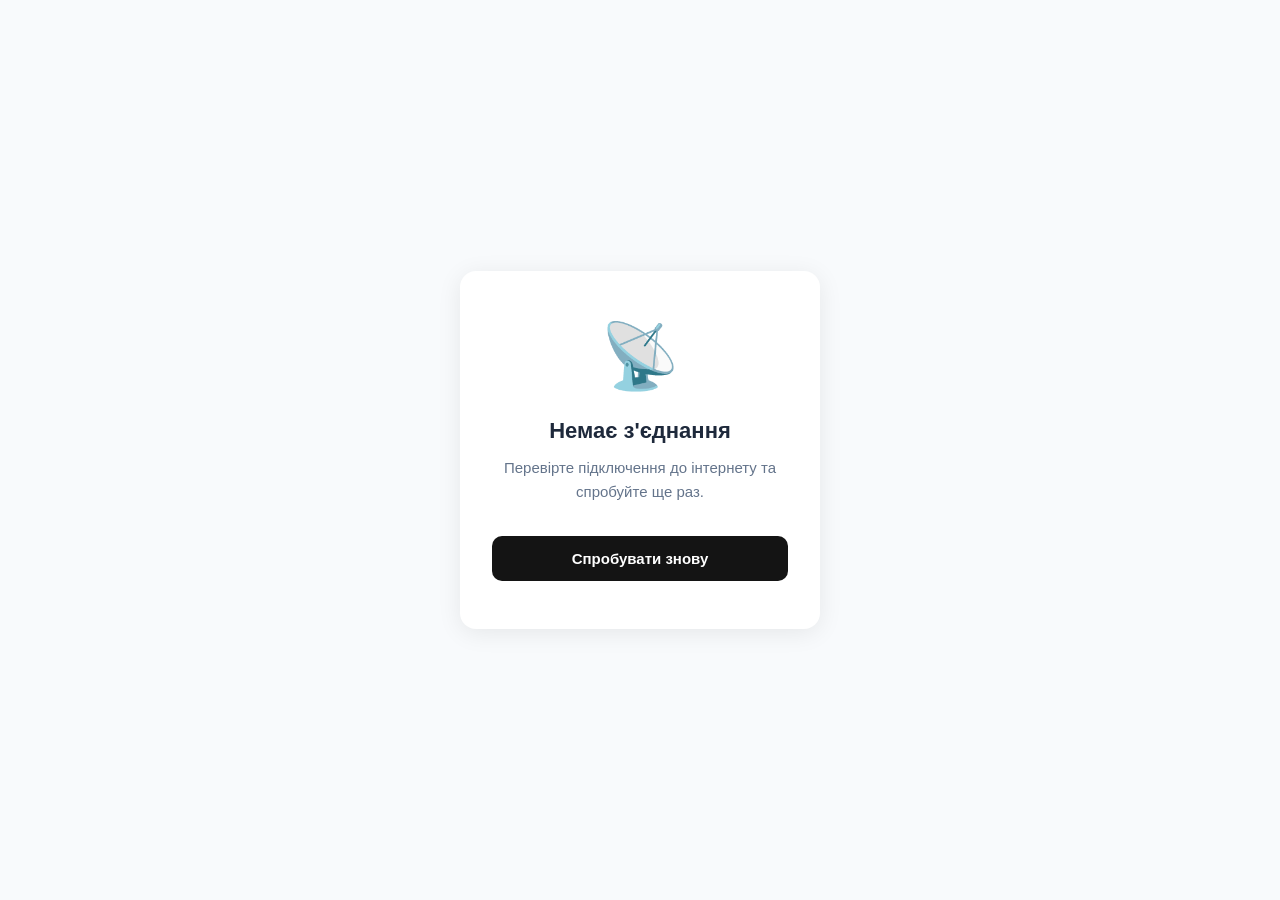
<file: static/pwa/offline.html>
<!DOCTYPE html>
<html lang="uk">
<head>
  <meta charset="UTF-8">
  <meta name="viewport" content="width=device-width, initial-scale=1.0">
  <title>Немає з'єднання</title>
  <style>
    * { margin: 0; padding: 0; box-sizing: border-box; }
    body {
      font-family: -apple-system, BlinkMacSystemFont, 'Segoe UI', sans-serif;
      background: #f8fafc;
      color: #1e293b;
      display: flex;
      align-items: center;
      justify-content: center;
      min-height: 100vh;
      padding: 24px;
    }
    .card {
      background: white;
      border-radius: 16px;
      padding: 48px 32px;
      text-align: center;
      max-width: 360px;
      width: 100%;
      box-shadow: 0 4px 24px rgba(0,0,0,0.08);
    }
    .icon { font-size: 64px; margin-bottom: 24px; }
    h1 { font-size: 22px; font-weight: 700; margin-bottom: 12px; }
    p { color: #64748b; font-size: 15px; line-height: 1.6; margin-bottom: 32px; }
    button {
      background: #141414;
      color: white;
      border: none;
      border-radius: 10px;
      padding: 14px 32px;
      font-size: 15px;
      font-weight: 600;
      cursor: pointer;
      width: 100%;
    }
    button:active { opacity: 0.85; }
  </style>
</head>
<body>
  <div class="card">
    <div class="icon">📡</div>
    <h1>Немає з'єднання</h1>
    <p>Перевірте підключення до інтернету та спробуйте ще раз.</p>
    <button onclick="window.location.reload()">Спробувати знову</button>
  </div>
</body>
</html>
</file>
